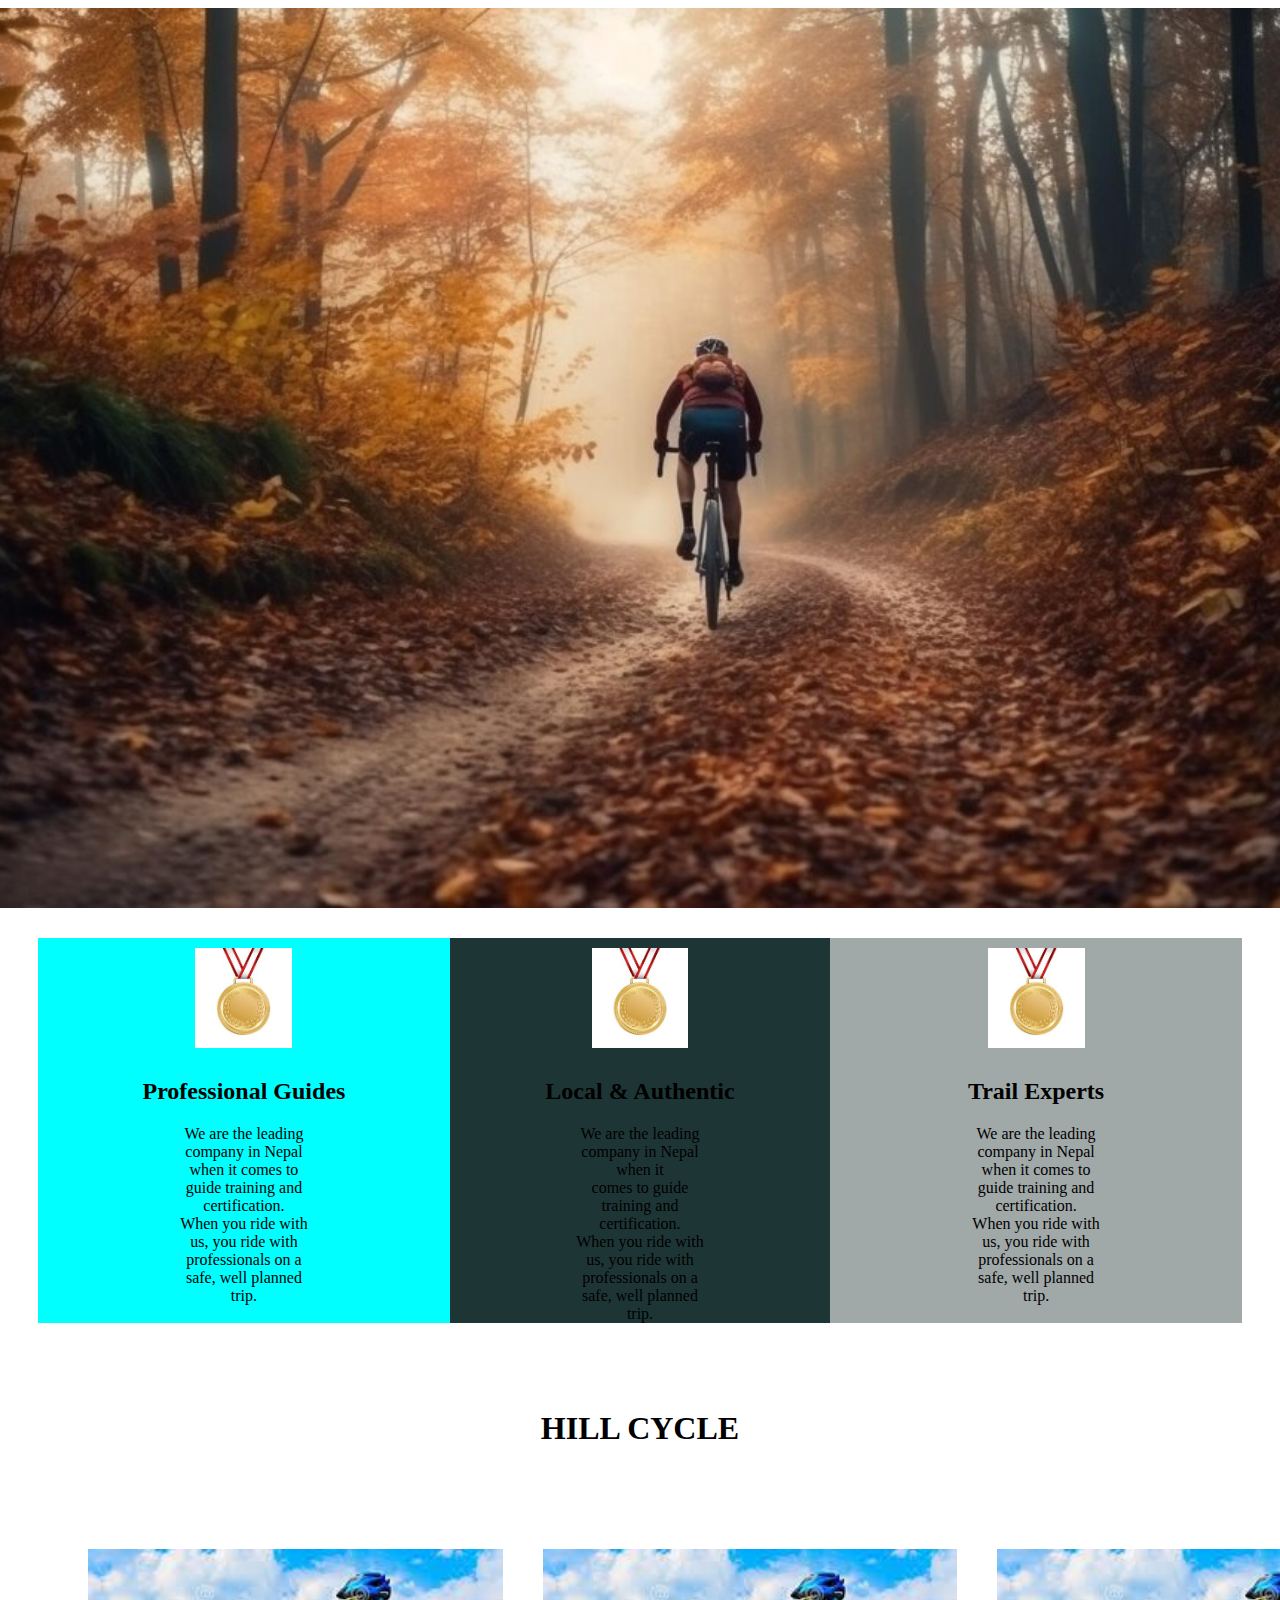
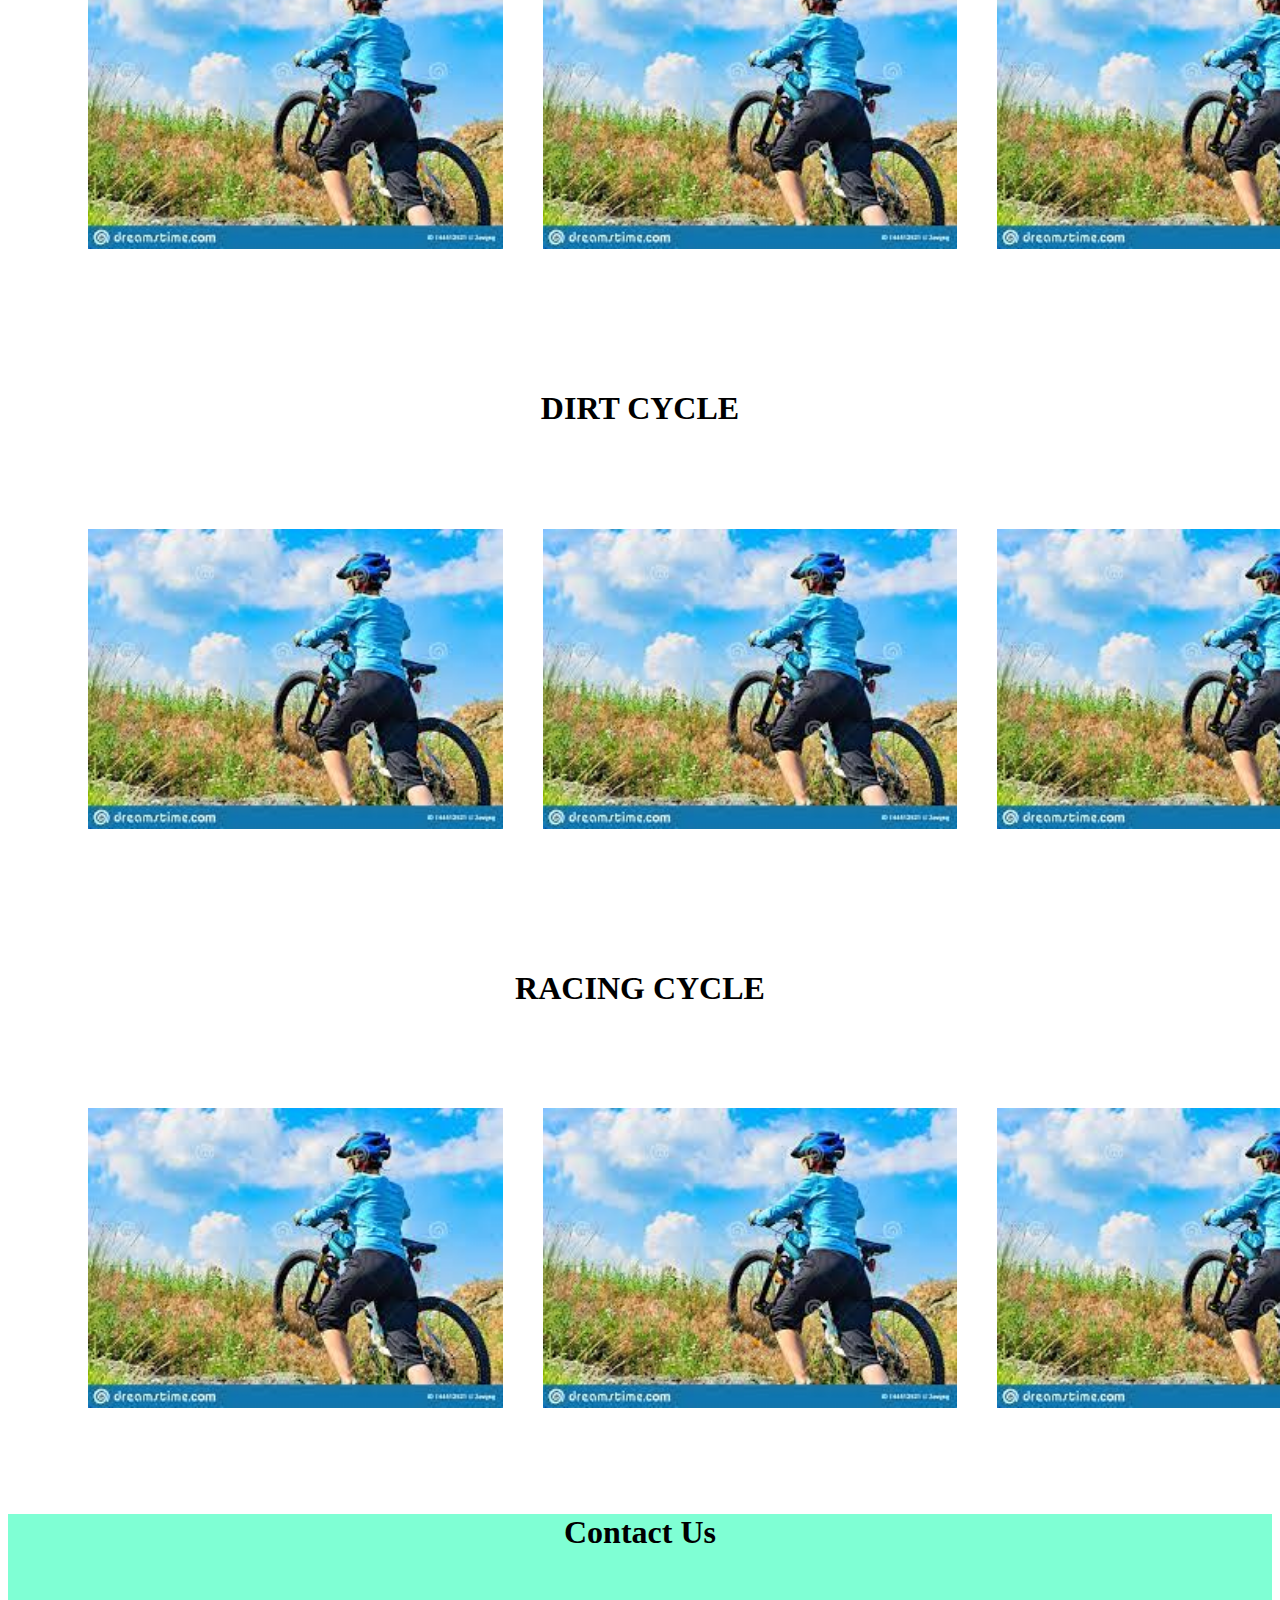
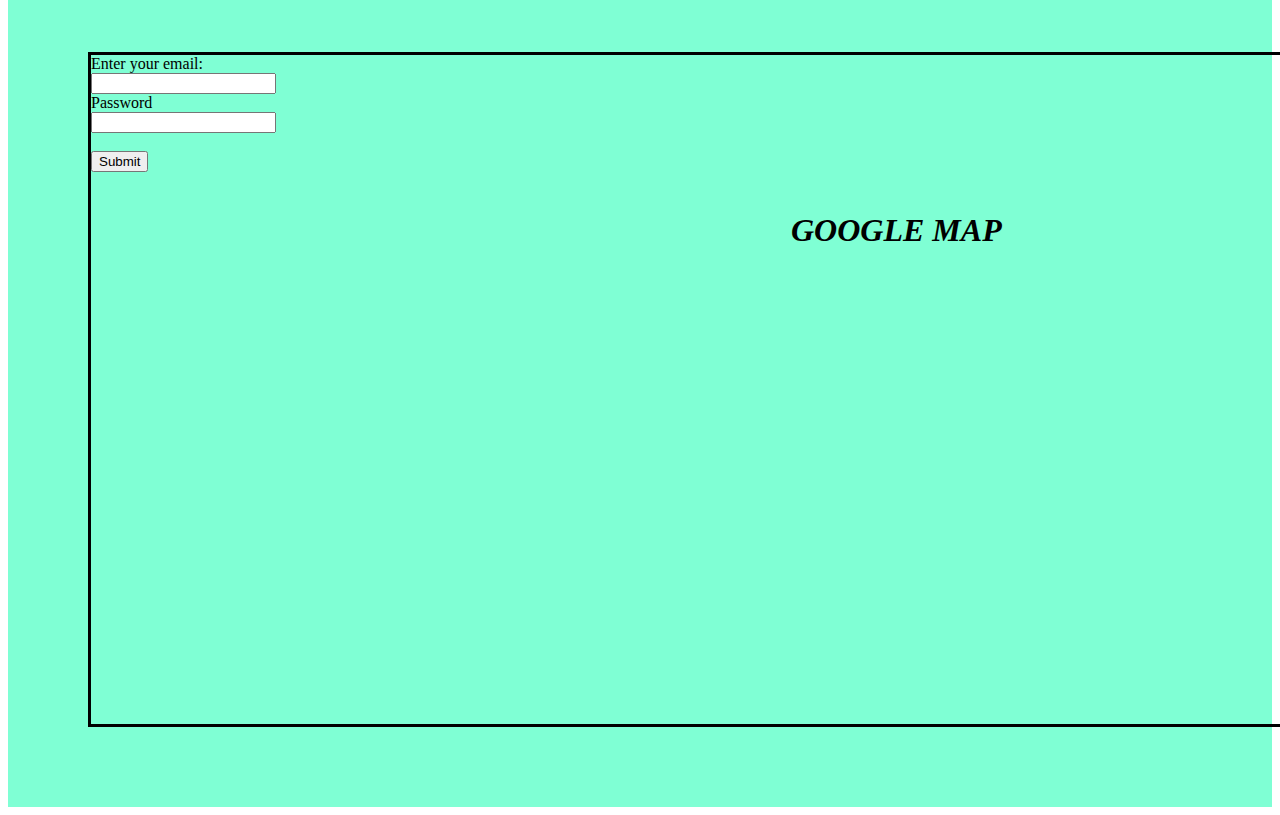
<file: main.html>
<!DOCTYPE html>
<html lang="en">

<head>
    <meta charset="UTF-8">
    <meta name="viewport" content="width=device-width, initial-scale=1.0">
    <title>Document</title>
</head>

<body>
    <div style="display: flex; justify-content: center;">
        <img style="height: 100vh;" height=100% src="images/cycle.jpg" alt="" class="center">
    </div>
    <section style="padding: 20px ;">

        <div style="display: flex; padding: 10px; justify-content: center;">
            <div
                style="padding: 0px 30px; background-color: aqua;display: flex; flex-direction: column; align-items: center;  text-align: center;">
                <img src="images/images (1).jpg" height="100px" alt="" style="padding: 10px;">
                <h2>Professional Guides</h2>
                <div style="width: 40%; ">
                    We are the leading company in Nepal when it comes to guide training and certification. <br> When
                    you
                    ride with
                    us, you ride with professionals on a safe, well planned trip.
                </div>
            </div>

            <div
                style="padding: 0px 30px; background-color: rgb(30, 53, 53);display: flex; flex-direction: column; align-items: center; text-align: center; ">
                <img src="images/images (1).jpg" height="100px" alt="" style="padding: 10px;">
                <h2>Local & Authentic</h2>

                <div style="width: 40%; ">We are the leading company in Nepal when it <br>comes to guide training and
                    certification. <br>
                    When
                    you ride with
                    us, you ride with professionals on a safe, well planned trip.</div>
            </div>
            <div
                style="padding: 0px 30px;background-color: rgb(161, 168, 168); display: flex; flex-direction: column; align-items: center; text-align: center; ">
                <img src="images/images (1).jpg" height="100px" alt="" style="padding: 10px;">
                <h2>Trail Experts</h2>

                <div style="width: 40%; ">We are the leading company in Nepal when it comes to guide training and
                    certification. <br> When
                    you
                    ride with
                    us, you ride with professionals on a safe, well planned trip.</div>
            </div>
    </section><br><br>
    <section>
        <H1 style="text-align: center;">HILL CYCLE</H1>
        <div style="display: flex; gap: 40px; padding: 80px; ">

            <div>
                <img src="images/hill.jpg" alt="" height="300px">
            </div>
            <div>
                <img src="images/hill.jpg" alt="" height="300px">
            </div>
            <div>
                <img src="images/hill.jpg" alt="" height="300px">
            </div>


        </div><br><br>
        <H1 style="text-align: center;"> DIRT CYCLE</H1>
        <div style="display: flex; gap: 40px; padding: 80px; ">

            <div>
                <img src="images/hill.jpg" alt="" height="300px">
            </div>
            <div>
                <img src="images/hill.jpg" alt="" height="300px">
            </div>
            <div>
                <img src="images/hill.jpg" alt="" height="300px">
            </div>
        </div><br><br>


        <H1 style="text-align: center;">RACING CYCLE</H1>
        <div style="display: flex; gap: 40px; padding: 80px; ">

            <div>
                <img src="images/hill.jpg" alt="" height="300px">
            </div>
            <div>
                <img src="images/hill.jpg" alt="" height="300px">
            </div>
            <div>
                <img src="images/hill.jpg" alt="" height="300px">
            </div>
        </div>
    </section>
    <footer style="background-color: aquamarine;">
        <H1 style="text-align: center;"> Contact Us</H1>
        <div style="display: flex; gap: 40px; padding: 80px; ">

            <div style="font-size: medium;">
                <div style=" border: 3px solid black;">
                    <div>
                        <label for="email">Enter your email:</label><br>
                        <input type="email" id="email" name="email"><br>
                        <label for="psw">Password</label><br>
                        <input type="password" id="psw" name="psw" pattern="(?=.*\d)(?=.*[a-z])(?=.*[A-Z]).{8,}"
                            title="Must have upper case and lower case & have at least 8 character letter"
                            required><br><br>
                    </div>
                    <button type="button">Submit</button><br><br>
                    <div style="padding-left: 700px; bottom: 90px;">
                        <h1 style="font-style: italic;font-size:xx-large;">GOOGLE MAP</h1>
                        <iframe aria-rowcount="1" aria-colspan="6"
                            src="https://www.google.com/maps/embed?pb=!1m14!1m12!1m3!1d56557.31351758615!2d85.5097216!3d27.6297164!2m3!1f0!2f0!3f0!3m2!1i1024!2i768!4f13.1!5e0!3m2!1sen!2snp!4v1722932123666!5m2!1sen!2snp"
                            width="600" height="450" style="border:0;" allowfullscreen="" loading="lazy"
                            referrerpolicy="no-referrer-when-downgrade"></iframe>
                    </div>
                </div>
            </div><br><br>
    </footer>

    </div>
</body>

</html>
</file>
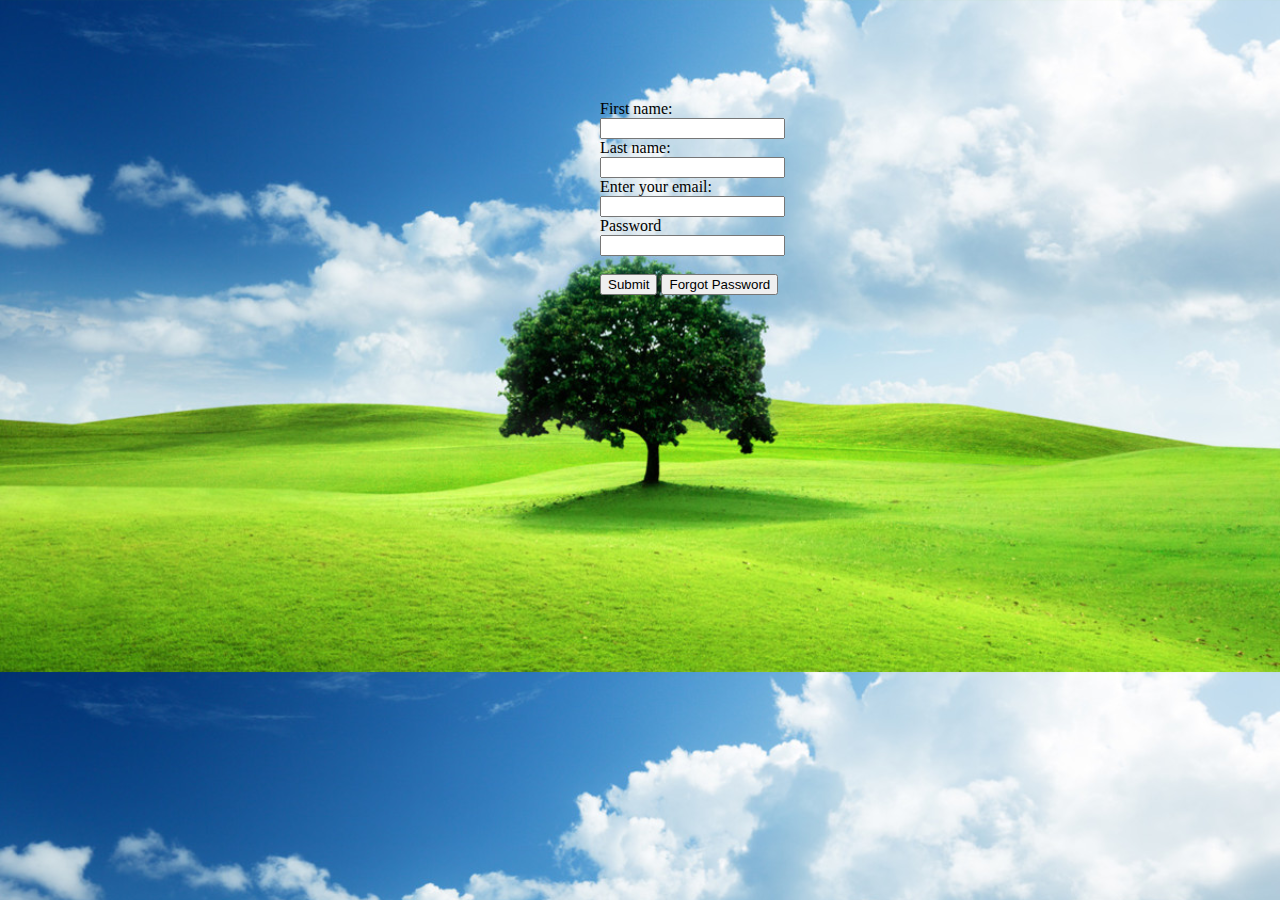
<file: Untitled-1.html>
<!DOCTYPE html>
<html lang="en">
  <head>
    <meta charset="UTF-8" />
    <meta name="viewport" content="width=device-width, initial-scale=1.0" />
    <title>Document</title>
    <style>
      body {
        background-image: url(/images/nature.jpg);
        background-position: 20px 30ps;
        background-size: cover;
        margin: 100px;
      }
      .sum {
        padding-left: 500px;
      }
    </style>
  </head>

  <body>
    <div class="sum">
      <label for="fname">First name:</label><br />
      <input type="text" id="fname" required /><br />
      <label for="lname">Last name:</label><br />
      <input type="text" id="lname" required /><br />
      <label for="email">Enter your email:</label><br />
      <input type="email" id="email" required /><br />
      <label for="psw">Password</label><br />

      <input
        type="password"
        id="psw"
        pattern="(?=.*\d)(?=.*[a-z])(?=.*[A-Z]).{8,}"
        title="Must have upper case and lower case & have at least 8 character letter"
        required
      /><br /><br />
      <button onClick="validateForm">Submit</button>

      <button type="button">Forgot Password</button>
    </div>

    <script>
      function validateForm() {
        let name = document.getElementById("fname").value;
        if (name == "") {
          alert("Name must be filled out");
          return false;
        }

        let lname = document.getElementById("lname").value;
        if (lname == "") {
          alert("lname must filled");
          return false;
        }
        let emailvalue = document.getElementById("email").value;
        emailvalidation = /^([a-z0-9_.-]+)@([da-z.-]+).([a-z.]{2,6})$/;
        if (emailvalidation.test(emailvalue)) {
          alert("please enter the  valid email");
          return emailvalidation.test(emailvalue);
        }

        let password = document.getElementById("password").value;
        if (password.length < 8) {
          alert("password must be 8 letter");
          return false;
        }
        let valid = {
          Name: name,
          LastName: lname,
          Email: emailvalue,
          Password: "**********",
        };
        console.log(valid);
        return;
      }
    </script>
  </body>
</html>
</file>
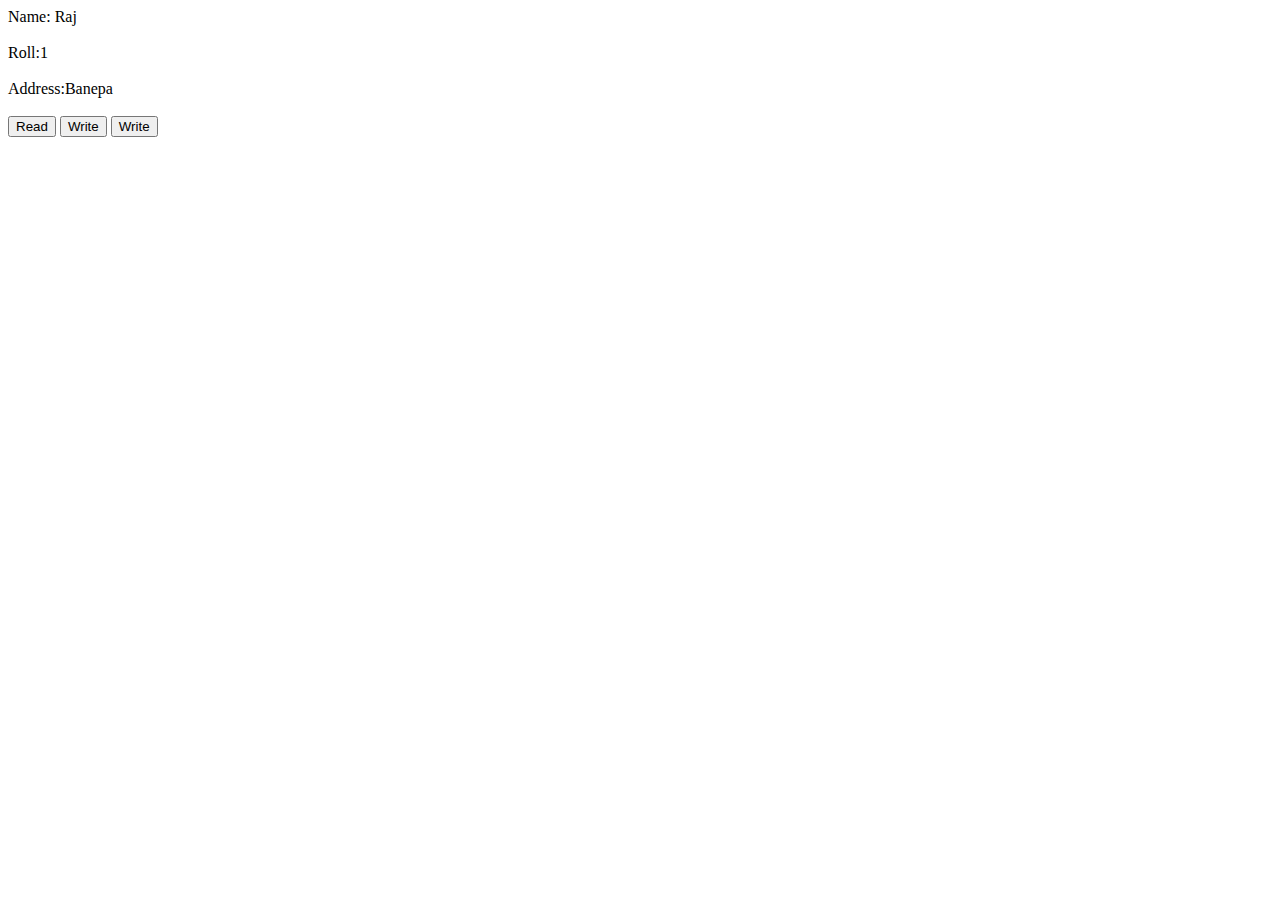
<file: Untitled.html>
<!DOCTYPE html>
<html lang="en">

<head>
    <meta charset="UTF-8">
    <meta name="viewport" content="width=device-width, initial-scale=1.0">
    <title>Document</title>
</head>

<body>
    Name:<span id="name">  Raj </span><br><br>
    Roll:<span id=roll>1</span><br><br>
    Address:<span id="address">Banepa</span><br><br>
    <button type="button" id="read " name="name" onclick="readFunction()">Read</button>
    <button type="button" id="write"  name=" roll" onclick="writefunction()">Write</button>
    <button type="button" id="write"  name=" address" onclick="writefunction1()">Write</button>
<script>
    
        let Name=document.getElementById("name");
      
        let Roll=document.getElementById("roll");
       
        let Address=document.getElementById("address");

        function readFunction(){
            let obj={ username: Name.innerHTML,
             userrollno:Roll.innerHTML,
            useraddress : Address.innerHTML}
            console.log(obj);
        }
        function writefunction(){
            let write=document.getElementById("name");
            write.innerHTML="Abhi"
            let write1=document.getElementById("roll");
            write1.innerHTML=2
            let write2=document.getElementById("address");
            write2.innerHTML="nala"
        }
        function writefunction1(){
            let write=document.getElementById("name");
            write.innerHTML="ram"
            let write1=document.getElementById("roll");
            write1.innerHTML=4
            let write2=document.getElementById("address");
            write2.innerHTML="ktm"
        }
        

        
            

        


        

    
</script>

</body>

</html>
</file>
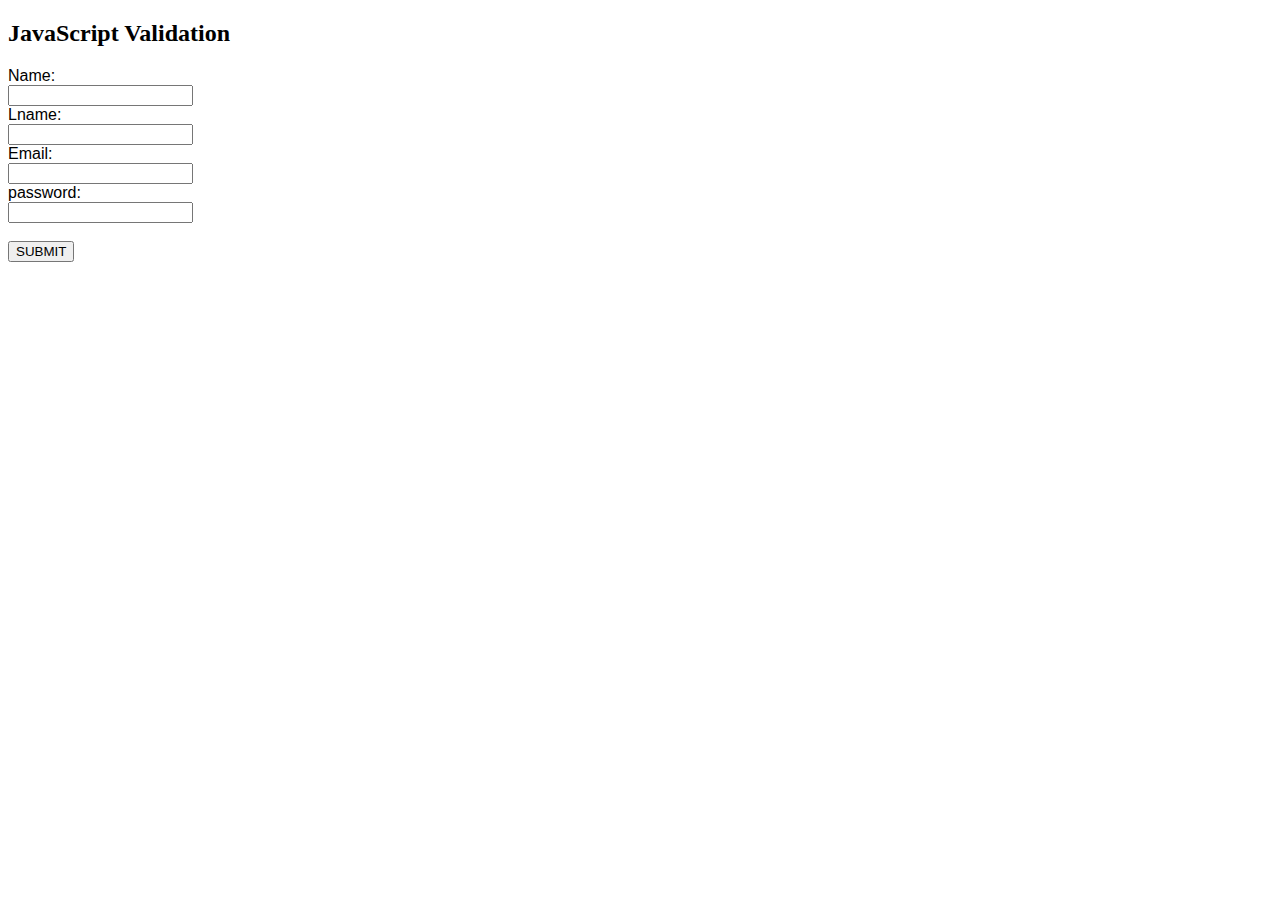
<file: validation.html>
<!DOCTYPE html>
<html>

<head>

</head>

<body>

  <h2>JavaScript Validation</h2>

    <div style=" font: 1em sans-serif;">
      <span> Name: <br><input type="text" id="fname"><br></span>
      <span> Lname:<br><input type="text" id="lname"><br></span>
      <span> Email:<br><input type="email" id="email"><br></span>
      <span> password:<br><input type="password" id="password"><br></span><br>
      <button onClick="validateForm()" >SUBMIT</button>
    </div>


  <script>
    function validateForm() {

      let name = document.getElementById("fname").value;
      if (name == "") {
        alert("Name must be filled out");
        return false;
      }

      let lname = document.getElementById("lname").value;
      if (lname == "") {
        alert("lname must filled");
        return false;
      }
      let emailvalue = document.getElementById("email").value;
      emailvalidation = /^([a-z0-9_.-]+)@([da-z.-]+).([a-z.]{2,6})$/;
      if (emailvalidation.test(emailvalue)) {
        alert("please enter the  valid email");
        return emailvalidation.test(emailvalue);
      }

      let password = document.getElementById("password").value;
      if (password.length < 8) {
        alert("password must be 8 letter");
        return false;
      }
      let valid={
        Name:name,
        LastName:lname,
        Email:emailvalue,
        Password:"**********"
      
      }
      console.log(valid);
      return 
    }


  </script>
</body>

</html>
</file>
